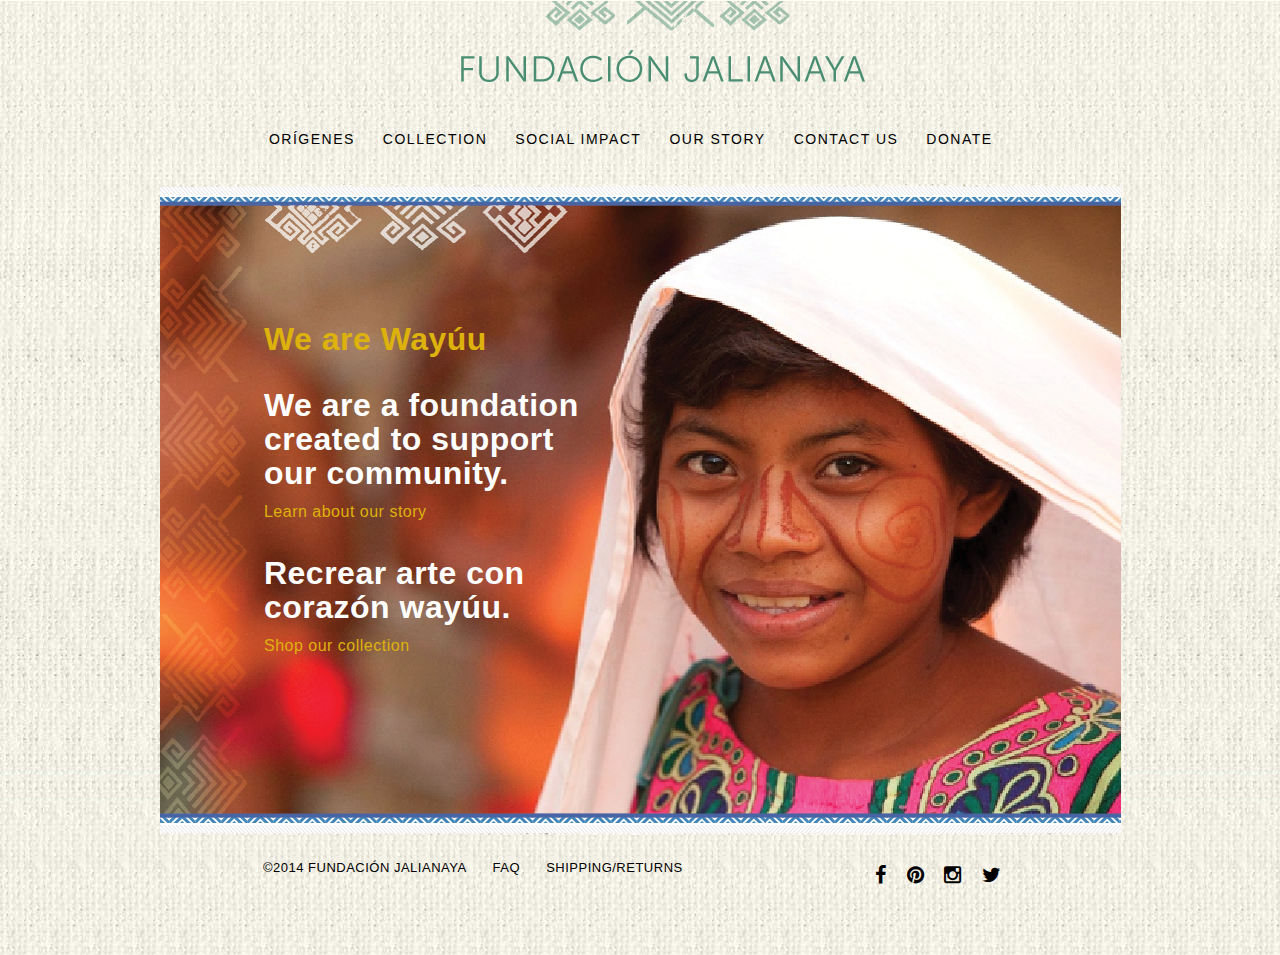
<file: index.html>
<!DOCTYPE html>
<html lang="es-es">
<head>
    <meta charset="utf-8">
    <title>Fundación Jalianaya | Recrear Arte Con Corazón Wayúu</title>
    <link rel="stylesheet" href="http://necolas.github.io/normalize.css/3.0.2/normalize.css">
    <link type="text/css" rel="stylesheet" href="style.css">


    <!-- build:css styles/vendor.css -->
    <!-- bower:css -->
    <link rel="stylesheet" href="bower_components/fontawesome/css/font-awesome.css"/>
    <!-- endbower -->
    <!-- endbuild -->
</head>

<body>
<header class="logo-mainnav-group">
	<div class="logo">
  <a href="index.html"><img src="images/logo.png" alt="brand logo"></a>
	</div>

	<nav class="main-nav">
		<ul>
			<li><a href="origenes/origenes.html">Orígenes</a></li>
			<li><a href="#">Collection</a></li>
			<li><a href="#">Social Impact</a></li>
			<li><a href="ourstory/ourstory.html">Our Story</a></li>
			<li><a href="#">Contact Us</a></li>
			<li><a href="#">Donate</a></li>
		</ul>
	</nav>
</header>

<article class="main-section">
<div class="article-group">
	<h2>We are Wayúu</h2>
	<h3>We are a foundation<br>created to support <br>our community.</h3>
	<a href="#">Learn about our story</a>

	<h3>Recrear arte con <br> corazón wayúu.</h3>
	<a href="#">Shop our collection</a>
</div>
	<img class="zindex-image" src="images/homepageimage.png" alt="wayuu girl">
</article>

<footer class="footer-group">
	<nav class="footer-nav">
		<ul>
			<li>©2014 Fundación Jalianaya</li>
			<li><a href="#">FAQ</a></li>
			<li><a href="#">Shipping/Returns</a></li>
		</ul>
	</nav>

	<nav class="social-media">
		<ul>
			<li><a href="#"><i class="fa fa-twitter"></i></a></li>
			<li><a href="#"><i class="fa fa-instagram"></i></a></li>
			<li><a href="#"><i class="fa fa-pinterest"></i></a></li>
			<li><a href="#"><i class="fa fa-facebook"></i></a></li>
		</ul>
	</nav>
</footer>

</body>
</html>
</file>
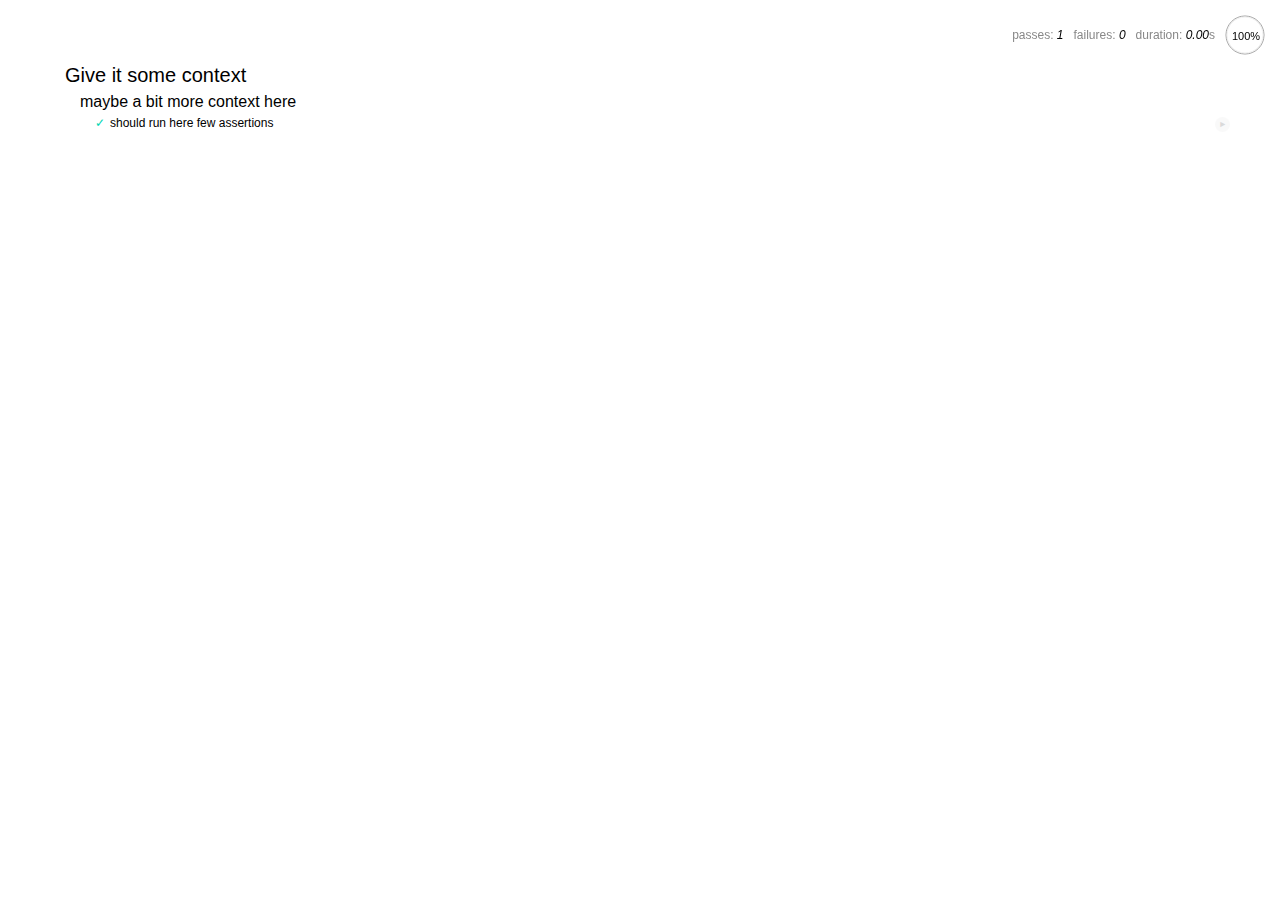
<file: test/index.html>
<!doctype html>
<html>
<head>
    <meta charset="utf-8">
    <title>Mocha Spec Runner</title>
    <link rel="stylesheet" href="bower_components/mocha/mocha.css">
</head>
<body>
    <div id="mocha"></div>
    <script src="bower_components/mocha/mocha.js"></script>
    <script>mocha.setup('bdd')</script>
    <script src="bower_components/chai/chai.js"></script>
    <script>
        var assert = chai.assert;
        var expect = chai.expect;
        var should = chai.should();
    </script>

    <!-- include source files here... -->

    <!-- include spec files here... -->
    <script src="spec/test.js"></script>

    <script>mocha.run()</script>
</body>
</html>
</file>
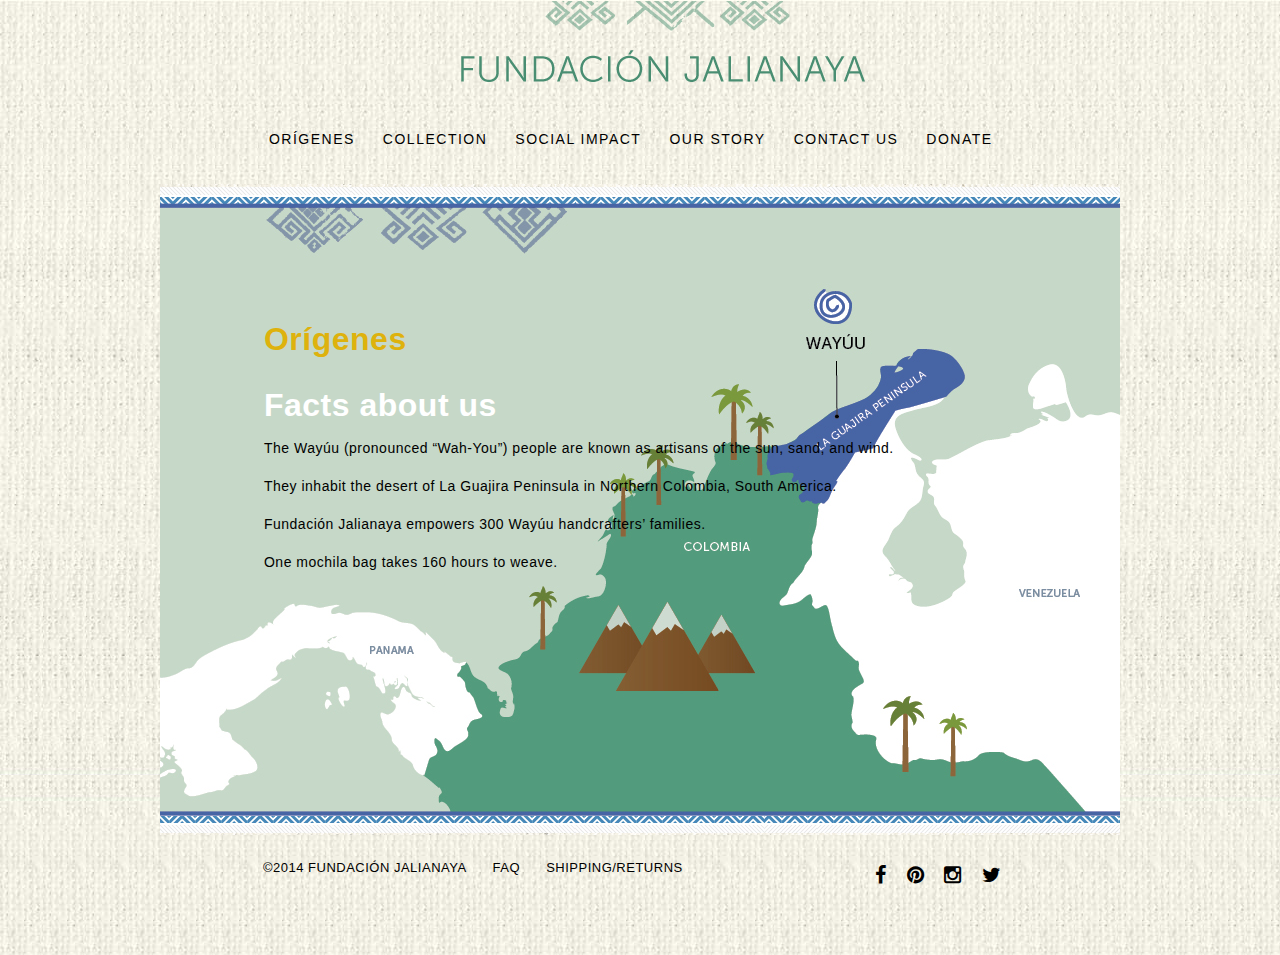
<file: origenes.html>
<!DOCTYPE html>
<html lang="es-es">
<head>
    <meta charset="utf-8">
    <title>Fundación Jalianaya | Orígenes</title>
    <link rel="stylesheet" href="http://necolas.github.io/normalize.css/3.0.2/normalize.css">
    <link type="text/css" rel="stylesheet" href="style.css">


    <!-- build:css styles/vendor.css -->
    <!-- bower:css -->
    <link rel="stylesheet" href="bower_components/fontawesome/css/font-awesome.css"/>
    <!-- endbower -->
    <!-- endbuild -->
</head>

<body>
<header class="logo-mainnav-group">
	<div class="logo">
	<img src="images/logo.png" alt="brand logo">
	</div>

	<nav class="main-nav">
		<ul>
			<li><a href="#">Orígenes</a></li>
			<li><a href="#">Collection</a></li>
			<li><a href="#">Social Impact</a></li>
			<li><a href="#">Our Story</a></li>
			<li><a href="#">Contact Us</a></li>
			<li><a href="#">Donate</a></li>
		</ul>
	</nav>
</header>

<article class="main-section">
<div class="article-group">
	<h2>Orígenes</h2>
  <h3>Facts about us</h3>
	<p>The Wayúu (pronounced &ldquo;Wah-You&rdquo;) people are known as artisans of the sun, sand, and wind.</p>
  <p>They inhabit the desert of La Guajira Peninsula in Northern Colombia, South America.</p>
  <p>Fundación Jalianaya empowers 300 Wayúu handcrafters’ families.</p>
  <p>One mochila bag takes 160 hours to weave.</p>

</div>
	<img class="zindex-image" src="images/mapimage.png" alt="wayuu map">
</article>

<footer class="footer-group">
	<nav class="footer-nav">
		<ul>
			<li>©2014 Fundación Jalianaya</a></li>
			<li><a href="#">FAQ</a></li>
			<li><a href="#">Shipping/Returns</a></li>
		</ul>
	</nav>

	<nav class="social-media">
		<ul>
			<li><a href="#"><i class="fa fa-twitter"></i></a></li>
			<li><a href="#"><i class="fa fa-instagram"></i></a></li>
			<li><a href="#"><i class="fa fa-pinterest"></i></a></li>
			<li><a href="#"><i class="fa fa-facebook"></i></a></li>
		</ul>
	</nav>
</footer>

</body>
</html>
</file>
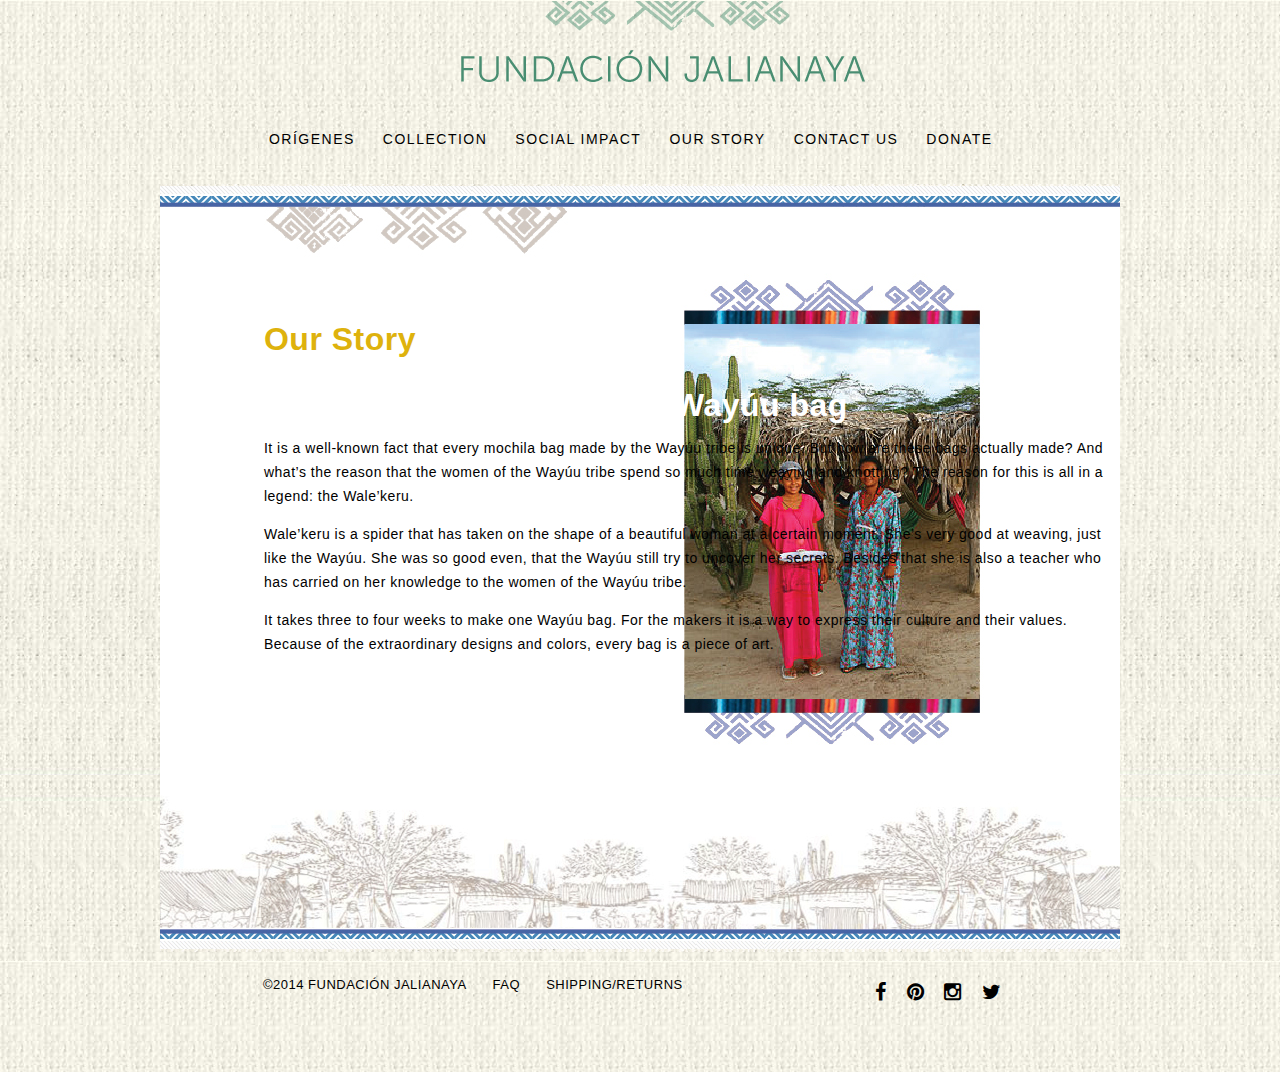
<file: ourstory.html>
<!DOCTYPE html>
<html lang="es-es">
<head>
    <meta charset="utf-8">
    <title>Fundación Jalianaya | Our Story</title>
    <link rel="stylesheet" href="http://necolas.github.io/normalize.css/3.0.2/normalize.css">
    <link type="text/css" rel="stylesheet" href="style.css">


    <!-- build:css styles/vendor.css -->
    <!-- bower:css -->
    <link rel="stylesheet" href="bower_components/fontawesome/css/font-awesome.css"/>
    <!-- endbower -->
    <!-- endbuild -->
</head>

<body>
<header class="logo-mainnav-group">
	<div class="logo">
	<img src="images/logo.png" alt="brand logo">
	</div>

	<nav class="main-nav">
		<ul>
			<li><a href="#">Orígenes</a></li>
			<li><a href="#">Collection</a></li>
			<li><a href="#">Social Impact</a></li>
			<li><a href="#">Our Story</a></li>
			<li><a href="#">Contact Us</a></li>
			<li><a href="#">Donate</a></li>
		</ul>
	</nav>
</header>

<article class="main-section">
<div class="article-group">
	<h2>Our Story</h2>
  <h3>The legend that led to the Wayúu bag</h3>
	  <p>It is a well-known fact that every mochila bag made by the Wayúu tribe is unique. But how are these bags actually made? And what’s the reason that the women of the Wayúu tribe spend so much time weaving and knotting? The reason for this is all in a legend: the Wale’keru.</p>

    <p>Wale’keru is a spider that has taken on the shape of a beautiful woman at a certain moment. She’s very good at weaving, just like the Wayúu. She was so good even, that the Wayúu still try to uncover her secrets. Besides that she is also a teacher who has carried on her knowledge to the women of the Wayúu tribe.</p>

    <p>It takes three to four weeks to make one Wayúu bag. For the makers it is a way to express their culture and their values. Because of the extraordinary designs and colors, every bag is a piece of art.</p>

</div>
	<img class="zindex-image" src="images/ourstoryimage.png" alt="wayuu map">
</article>

<footer class="footer-group">
	<nav class="footer-nav">
		<ul>
			<li>©2014 Fundación Jalianaya</a></li>
			<li><a href="#">FAQ</a></li>
			<li><a href="#">Shipping/Returns</a></li>
		</ul>
	</nav>

	<nav class="social-media">
		<ul>
			<li><a href="#"><i class="fa fa-twitter"></i></a></li>
			<li><a href="#"><i class="fa fa-instagram"></i></a></li>
			<li><a href="#"><i class="fa fa-pinterest"></i></a></li>
			<li><a href="#"><i class="fa fa-facebook"></i></a></li>
		</ul>
	</nav>
</footer>

</body>
</html>
</file>
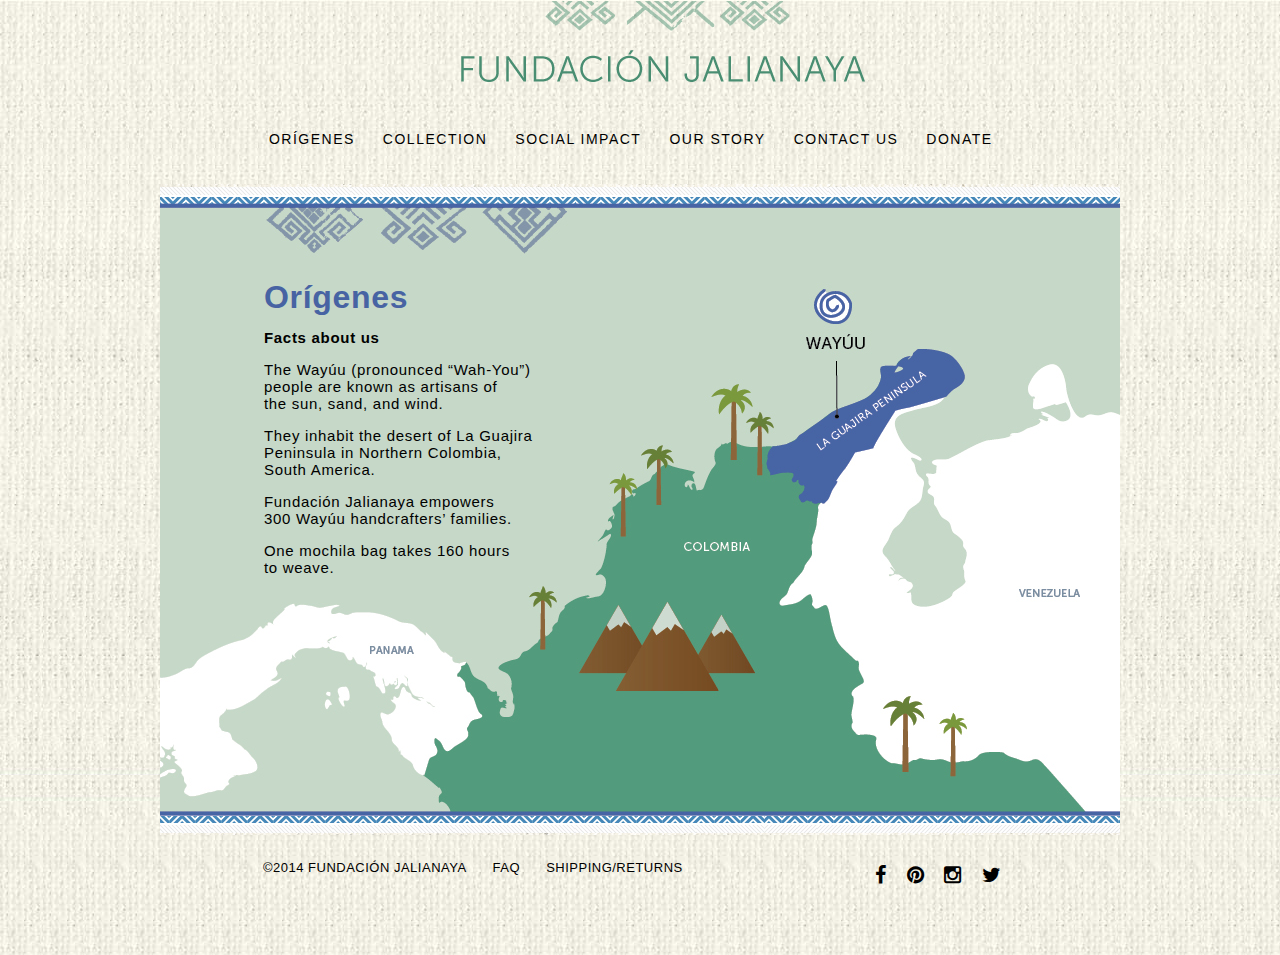
<file: origenes/origenes.html>
<!DOCTYPE html>
<html lang="es-es">
<head>
    <meta charset="utf-8">
    <title>Fundación Jalianaya | Orígenes</title>
    <link rel="stylesheet" href="http://necolas.github.io/normalize.css/3.0.2/normalize.css">
    <link type="text/css" rel="stylesheet" href="../style.css">


    <!-- build:css styles/vendor.css -->
    <!-- bower:css -->
    <link rel="stylesheet" href="../bower_components/fontawesome/css/font-awesome.css"/>
    <!-- endbower -->
    <!-- endbuild -->
</head>

<body>
<header class="logo-mainnav-group">
	<div class="logo">
  <a href="../index.html"><img src="../images/logo.png" alt="brand logo"></a>
	</div>

	<nav class="main-nav">
		<ul>
			<li><a href="origenes.html">Orígenes</a></li>
			<li><a href="#">Collection</a></li>
			<li><a href="#">Social Impact</a></li>
			<li><a href="../ourstory/ourstory.html">Our Story</a></li>
			<li><a href="#">Contact Us</a></li>
			<li><a href="#">Donate</a></li>
		</ul>
	</nav>
</header>

<article class="main-section">
<div class="lowerlevelpage-group">
	<h2>Orígenes</h2>
  <h3>Facts about us</h3>
	<p>The Wayúu (pronounced &ldquo;Wah-You&rdquo;) <br> people are known as artisans of <br> the sun, sand, and wind.</p>
  <p>They inhabit the desert of La Guajira <br> Peninsula in Northern Colombia, <br> South America.</p>
  <p>Fundación Jalianaya empowers <br> 300 Wayúu handcrafters’ families.</p>
  <p>One mochila bag takes 160 hours <br> to weave.</p>

</div>
	<img class="zindex-image" src="../images/mapimage.png" alt="wayuu map">
</article>

<footer class="footer-group">
	<nav class="footer-nav">
		<ul>
			<li>©2014 Fundación Jalianaya</li>
			<li><a href="#">FAQ</a></li>
			<li><a href="#">Shipping/Returns</a></li>
		</ul>
	</nav>

	<nav class="social-media">
		<ul>
			<li><a href="#"><i class="fa fa-twitter"></i></a></li>
			<li><a href="#"><i class="fa fa-instagram"></i></a></li>
			<li><a href="#"><i class="fa fa-pinterest"></i></a></li>
			<li><a href="#"><i class="fa fa-facebook"></i></a></li>
		</ul>
	</nav>
</footer>

</body>
</html>
</file>
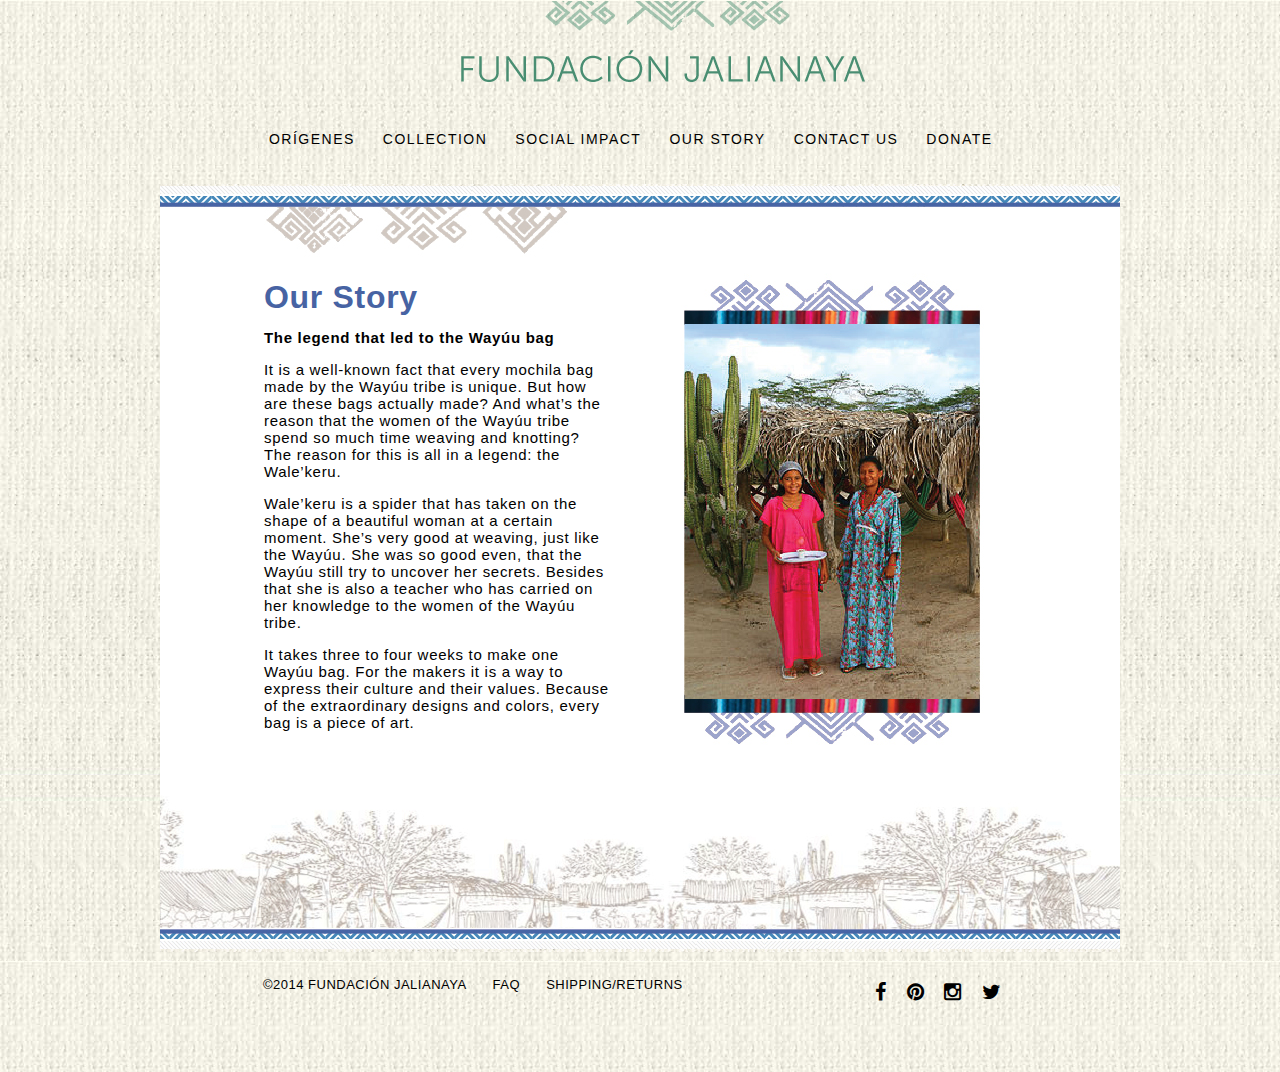
<file: ourstory/ourstory.html>
<!DOCTYPE html>
<html lang="es-es">
<head>
  <meta charset="utf-8">
  <title>Fundación Jalianaya | Our Story</title>
  <link rel="stylesheet" href="http://necolas.github.io/normalize.css/3.0.2/normalize.css">
  <link type="text/css" rel="stylesheet" href="../style.css">


  <!-- build:css styles/vendor.css -->
  <!-- bower:css -->
  <link rel="stylesheet" href="../bower_components/fontawesome/css/font-awesome.css"/>
  <!-- endbower -->
  <!-- endbuild -->
</head>

<body>
  <header class="logo-mainnav-group">
    <div class="logo">
      <a href="../index.html"><img src="../images/logo.png" alt="brand logo"></a>
    </div>

	<nav class="main-nav">
		<ul>
			<li><a href="../origenes/origenes.html">Orígenes</a></li>
			<li><a href="#">Collection</a></li>
			<li><a href="#">Social Impact</a></li>
			<li><a href="ourstory.html">Our Story</a></li>
			<li><a href="#">Contact Us</a></li>
			<li><a href="#">Donate</a></li>
		</ul>
	</nav>
</header>

<article class="main-section">
<div class="lowerlevelpage-group">
	<h2>Our Story</h2>
  <h3>The legend that led to the Wayúu bag</h3>
	  <p>It is a well-known fact that every mochila bag made by the Wayúu tribe is unique. But how are these bags actually made? And what’s the reason that the women of the Wayúu tribe spend so much time weaving and knotting? The reason for this is all in a legend: the Wale’keru.</p>

    <p>Wale’keru is a spider that has taken on the shape of a beautiful woman at a certain moment. She’s very good at weaving, just like the Wayúu. She was so good even, that the Wayúu still try to uncover her secrets. Besides that she is also a teacher who has carried on her knowledge to the women of the Wayúu tribe.</p>

    <p>It takes three to four weeks to make one Wayúu bag. For the makers it is a way to express their culture and their values. Because of the extraordinary designs and colors, every bag is a piece of art.</p>

</div>
	<img class="zindex-image" src="../images/ourstoryimage.png" alt="our story photo">
</article>

<footer class="footer-group">
	<nav class="footer-nav">
		<ul>
			<li>©2014 Fundación Jalianaya</li>
			<li><a href="#">FAQ</a></li>
			<li><a href="#">Shipping/Returns</a></li>
		</ul>
	</nav>

	<nav class="social-media">
		<ul>
			<li><a href="#"><i class="fa fa-twitter"></i></a></li>
			<li><a href="#"><i class="fa fa-instagram"></i></a></li>
			<li><a href="#"><i class="fa fa-pinterest"></i></a></li>
			<li><a href="#"><i class="fa fa-facebook"></i></a></li>
		</ul>
	</nav>
</footer>

</body>
</html>
</file>
<file: style.css>
@charset "UTF-8";
/* apply a natural box layout model to all elements, but allowing components to change */

html {
  box-sizing: border-box;
}

*, *:before, *:after {
  box-sizing: inherit;
}

/* Globals */
html {
	background: url("images/bkgrd.png") repeat;
}

img {
	border: 1px solid transparent;
}

ul {
	list-style-type: none;
}

body {
	font-size: 14px;
  font-family: "Helvetica Neue", Helvetica, Arial, sans-serif;
	line-height: 24px;
	max-width: 68.72em;
	margin: 0 auto;
	padding: 0;
	overflow: auto;
}


/* Header */
.logo-mainnav-group {
	text-transform: uppercase;
}
.logo {
	padding: 0;
}

/* Header main-nav */
.main-nav {
    text-transform: uppercase;
    letter-spacing: 1.5px;
    margin: 0 auto;
    padding-left: 4em;
    padding-top: 0;
    list-style-type: none;
    font-weight: 400;
    text-align: center;
    height: 5em;
  }
.main-nav li {
	float: left;
    margin: 1em;
    padding: 0;
    border-bottom: 0.1em solid transparent;
    height: 12px;
}
.main-nav a {
    color: black;
    text-decoration: none;
  }
.main-nav a:hover {
	border-bottom: 2px solid #deb20d;
}
/* Page Mainsection */
.main-section {
	clear: both;
	position: relative;
}

/* article-group, under Page Mainsection */
.article-group {
	position: absolute;
	padding: 8em 0 0 7.5em;
	letter-spacing: .5px;
}
.article-group h2 {
	color: #deb20d;
	font-size: 32px;
	line-height: 34px;
}
.article-group h3 {
	color: white;
	font-size: 32px;
	line-height: 34px;
  margin-bottom: 10px;
}
.article-group a {
	color: #deb20d;
	font-size: 16px;
	line-height: 16px;
	text-decoration: none;
}
.zindex-image {
	position: relative;
	z-index: -10;
}

/* lowerlevelpage-group, under Page Mainsection */
.lowerlevelpage-group {
  position: absolute;
  padding: 5em 0 0 7.5em;
  letter-spacing: .7px;
}
.lowerlevelpage-group h2 {
  color: #4763a3;
  font-size: 32px;
  line-height: 34px;
  margin-bottom: 0px;
}
.lowerlevelpage-group h3 {
  color: black;
  font-size: 15px;
  line-height: 17px;
  margin-bottom: 10px;
}
.lowerlevelpage-group p {
  color: black;
  font-size: 15px;
  line-height: 17px;
  margin-bottom: 10px;
  padding-right: 34em;
}

/* Page Footer */
.footer-group {
	letter-spacing: .5px;
	clear: both;
	height: 8em;
	text-transform: uppercase;
}

/* Footer-Nav */
.footer-nav {
    float: left;
    margin: 0;
    padding: 1em 8em;
    font-size: 13px;
}
.footer-nav ul {
	margin:  0;
	padding: 0;
}
.footer-nav li {
	float: left;
	margin:  0;
	padding: 0 2em 0 0;
}
.footer-nav a {
	color: black;
	text-decoration: none;
}

/* Social-media */
.social-media {
	text-transform: uppercase;
  float: right;
  margin: 0 5em 0 0;
  padding: 0;
  font-size: 20px;
}
.social-media ul {
	padding: 0;
}
.social-media li {
	float: right;
	margin: 0em;
	padding: 0 1em 0 0;
}
.social-media a {
	color: black;
	text-decoration: none;
}
</file>
<file: test/bower_components/mocha/mocha.css>
@charset "utf-8";

body {
  margin:0;
}

#mocha {
  font: 20px/1.5 "Helvetica Neue", Helvetica, Arial, sans-serif;
  margin: 60px 50px;
}

#mocha ul, #mocha li {
  margin: 0;
  padding: 0;
}

#mocha ul {
  list-style: none;
}

#mocha h1, #mocha h2 {
  margin: 0;
}

#mocha h1 {
  margin-top: 15px;
  font-size: 1em;
  font-weight: 200;
}

#mocha h1 a {
  text-decoration: none;
  color: inherit;
}

#mocha h1 a:hover {
  text-decoration: underline;
}

#mocha .suite .suite h1 {
  margin-top: 0;
  font-size: .8em;
}

#mocha .hidden {
  display: none;
}

#mocha h2 {
  font-size: 12px;
  font-weight: normal;
  cursor: pointer;
}

#mocha .suite {
  margin-left: 15px;
}

#mocha .test {
  margin-left: 15px;
  overflow: hidden;
}

#mocha .test.pending:hover h2::after {
  content: '(pending)';
  font-family: arial, sans-serif;
}

#mocha .test.pass.medium .duration {
  background: #C09853;
}

#mocha .test.pass.slow .duration {
  background: #B94A48;
}

#mocha .test.pass::before {
  content: '✓';
  font-size: 12px;
  display: block;
  float: left;
  margin-right: 5px;
  color: #00d6b2;
}

#mocha .test.pass .duration {
  font-size: 9px;
  margin-left: 5px;
  padding: 2px 5px;
  color: white;
  -webkit-box-shadow: inset 0 1px 1px rgba(0,0,0,.2);
  -moz-box-shadow: inset 0 1px 1px rgba(0,0,0,.2);
  box-shadow: inset 0 1px 1px rgba(0,0,0,.2);
  -webkit-border-radius: 5px;
  -moz-border-radius: 5px;
  -ms-border-radius: 5px;
  -o-border-radius: 5px;
  border-radius: 5px;
}

#mocha .test.pass.fast .duration {
  display: none;
}

#mocha .test.pending {
  color: #0b97c4;
}

#mocha .test.pending::before {
  content: '◦';
  color: #0b97c4;
}

#mocha .test.fail {
  color: #c00;
}

#mocha .test.fail pre {
  color: black;
}

#mocha .test.fail::before {
  content: '✖';
  font-size: 12px;
  display: block;
  float: left;
  margin-right: 5px;
  color: #c00;
}

#mocha .test pre.error {
  color: #c00;
  max-height: 300px;
  overflow: auto;
}

#mocha .test pre {
  display: block;
  float: left;
  clear: left;
  font: 12px/1.5 monaco, monospace;
  margin: 5px;
  padding: 15px;
  border: 1px solid #eee;
  border-bottom-color: #ddd;
  -webkit-border-radius: 3px;
  -webkit-box-shadow: 0 1px 3px #eee;
  -moz-border-radius: 3px;
  -moz-box-shadow: 0 1px 3px #eee;
  border-radius: 3px;
}

#mocha .test h2 {
  position: relative;
}

#mocha .test a.replay {
  position: absolute;
  top: 3px;
  right: 0;
  text-decoration: none;
  vertical-align: middle;
  display: block;
  width: 15px;
  height: 15px;
  line-height: 15px;
  text-align: center;
  background: #eee;
  font-size: 15px;
  -moz-border-radius: 15px;
  border-radius: 15px;
  -webkit-transition: opacity 200ms;
  -moz-transition: opacity 200ms;
  transition: opacity 200ms;
  opacity: 0.3;
  color: #888;
}

#mocha .test:hover a.replay {
  opacity: 1;
}

#mocha-report.pass .test.fail {
  display: none;
}

#mocha-report.fail .test.pass {
  display: none;
}

#mocha-report.pending .test.pass,
#mocha-report.pending .test.fail {
  display: none;
}
#mocha-report.pending .test.pass.pending {
  display: block;
}

#mocha-error {
  color: #c00;
  font-size: 1.5em;
  font-weight: 100;
  letter-spacing: 1px;
}

#mocha-stats {
  position: fixed;
  top: 15px;
  right: 10px;
  font-size: 12px;
  margin: 0;
  color: #888;
  z-index: 1;
}

#mocha-stats .progress {
  float: right;
  padding-top: 0;
}

#mocha-stats em {
  color: black;
}

#mocha-stats a {
  text-decoration: none;
  color: inherit;
}

#mocha-stats a:hover {
  border-bottom: 1px solid #eee;
}

#mocha-stats li {
  display: inline-block;
  margin: 0 5px;
  list-style: none;
  padding-top: 11px;
}

#mocha-stats canvas {
  width: 40px;
  height: 40px;
}

#mocha code .comment { color: #ddd }
#mocha code .init { color: #2F6FAD }
#mocha code .string { color: #5890AD }
#mocha code .keyword { color: #8A6343 }
#mocha code .number { color: #2F6FAD }

@media screen and (max-device-width: 480px) {
  #mocha  {
    margin: 60px 0px;
  }

  #mocha #stats {
    position: absolute;
  }
}
</file>
